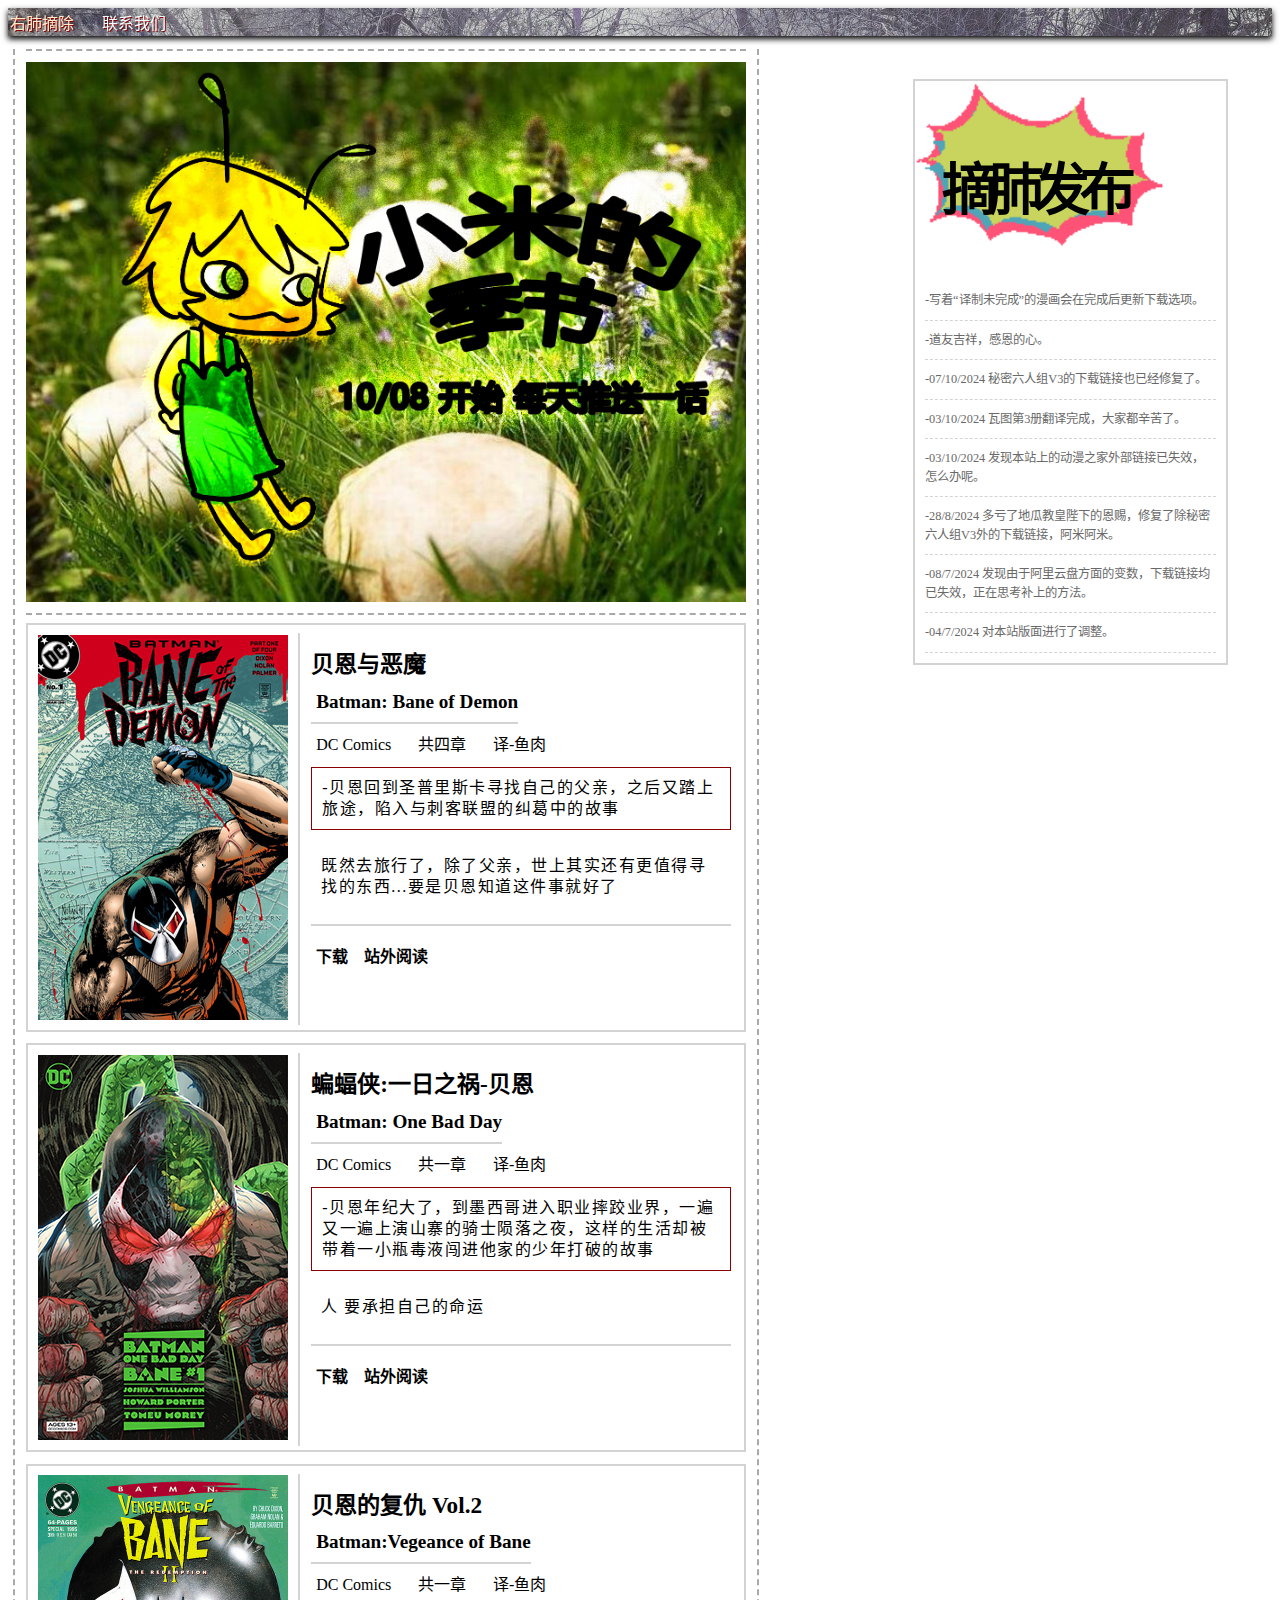
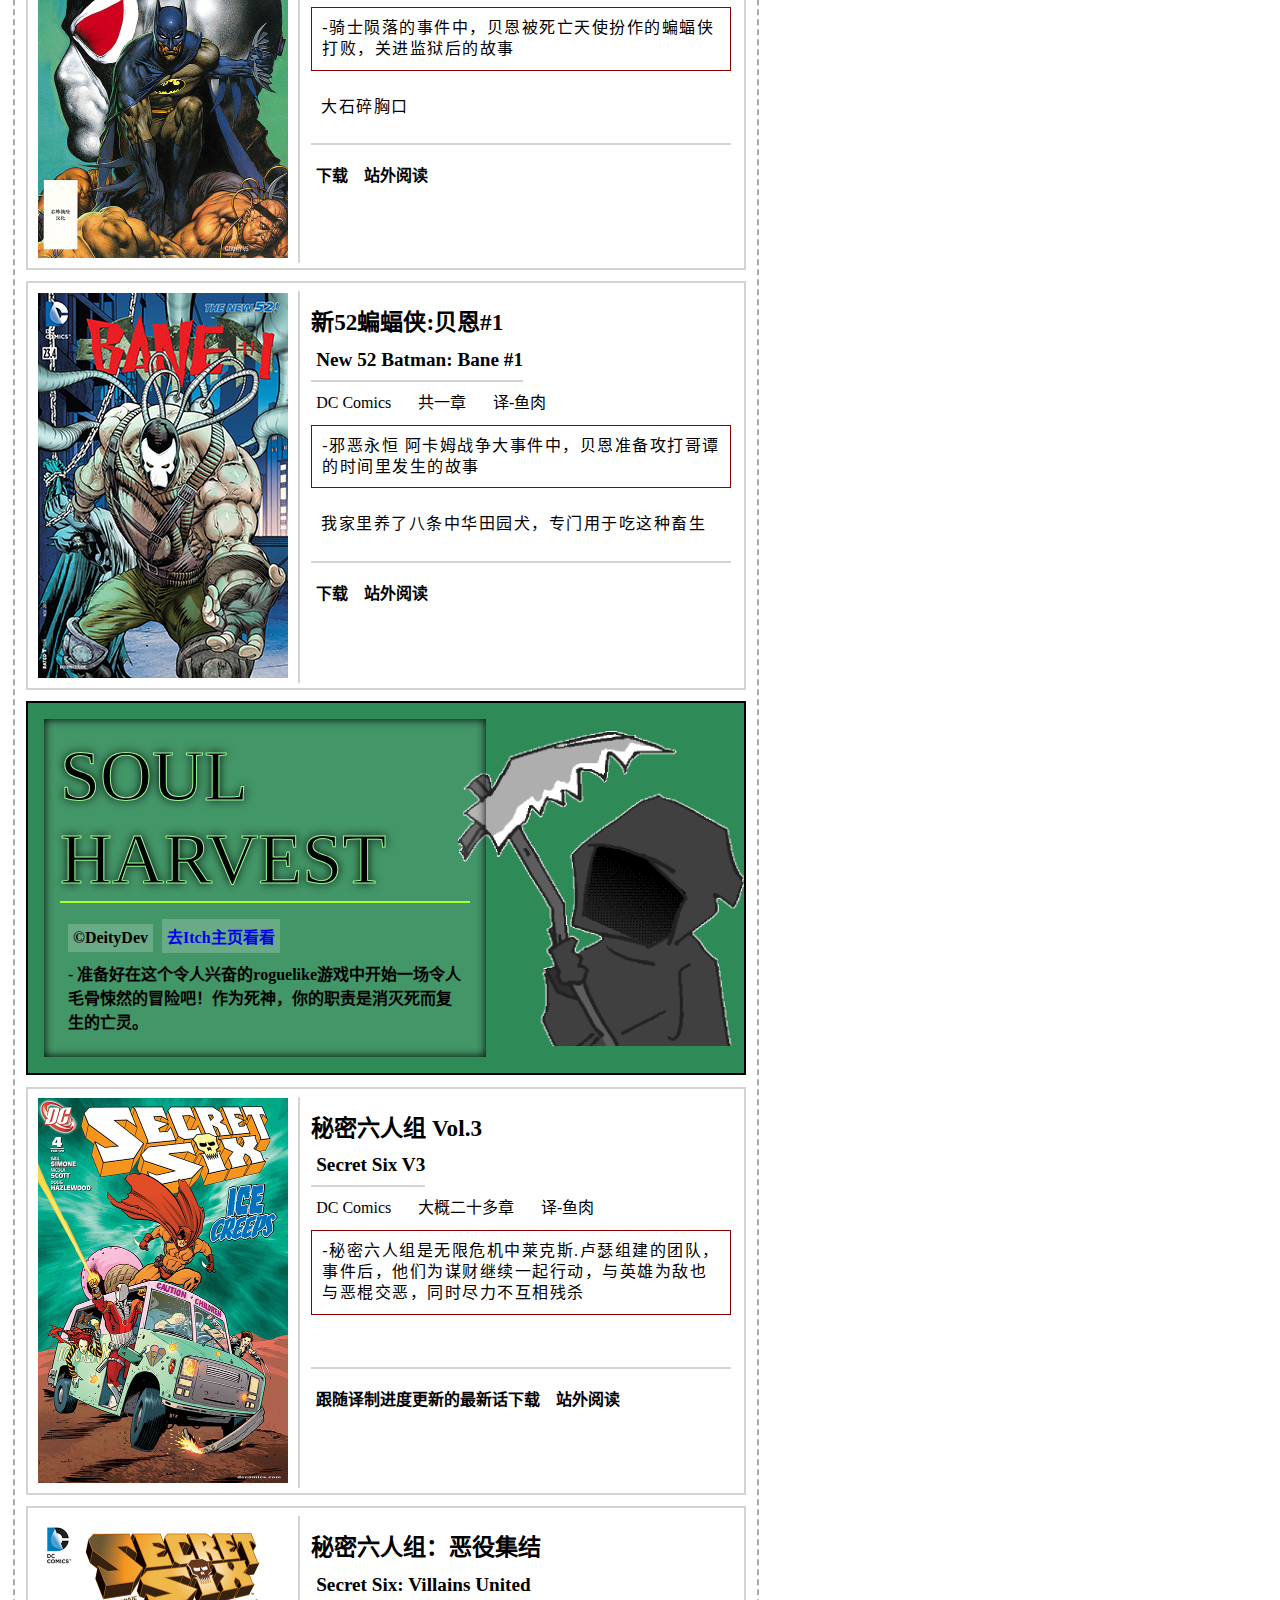
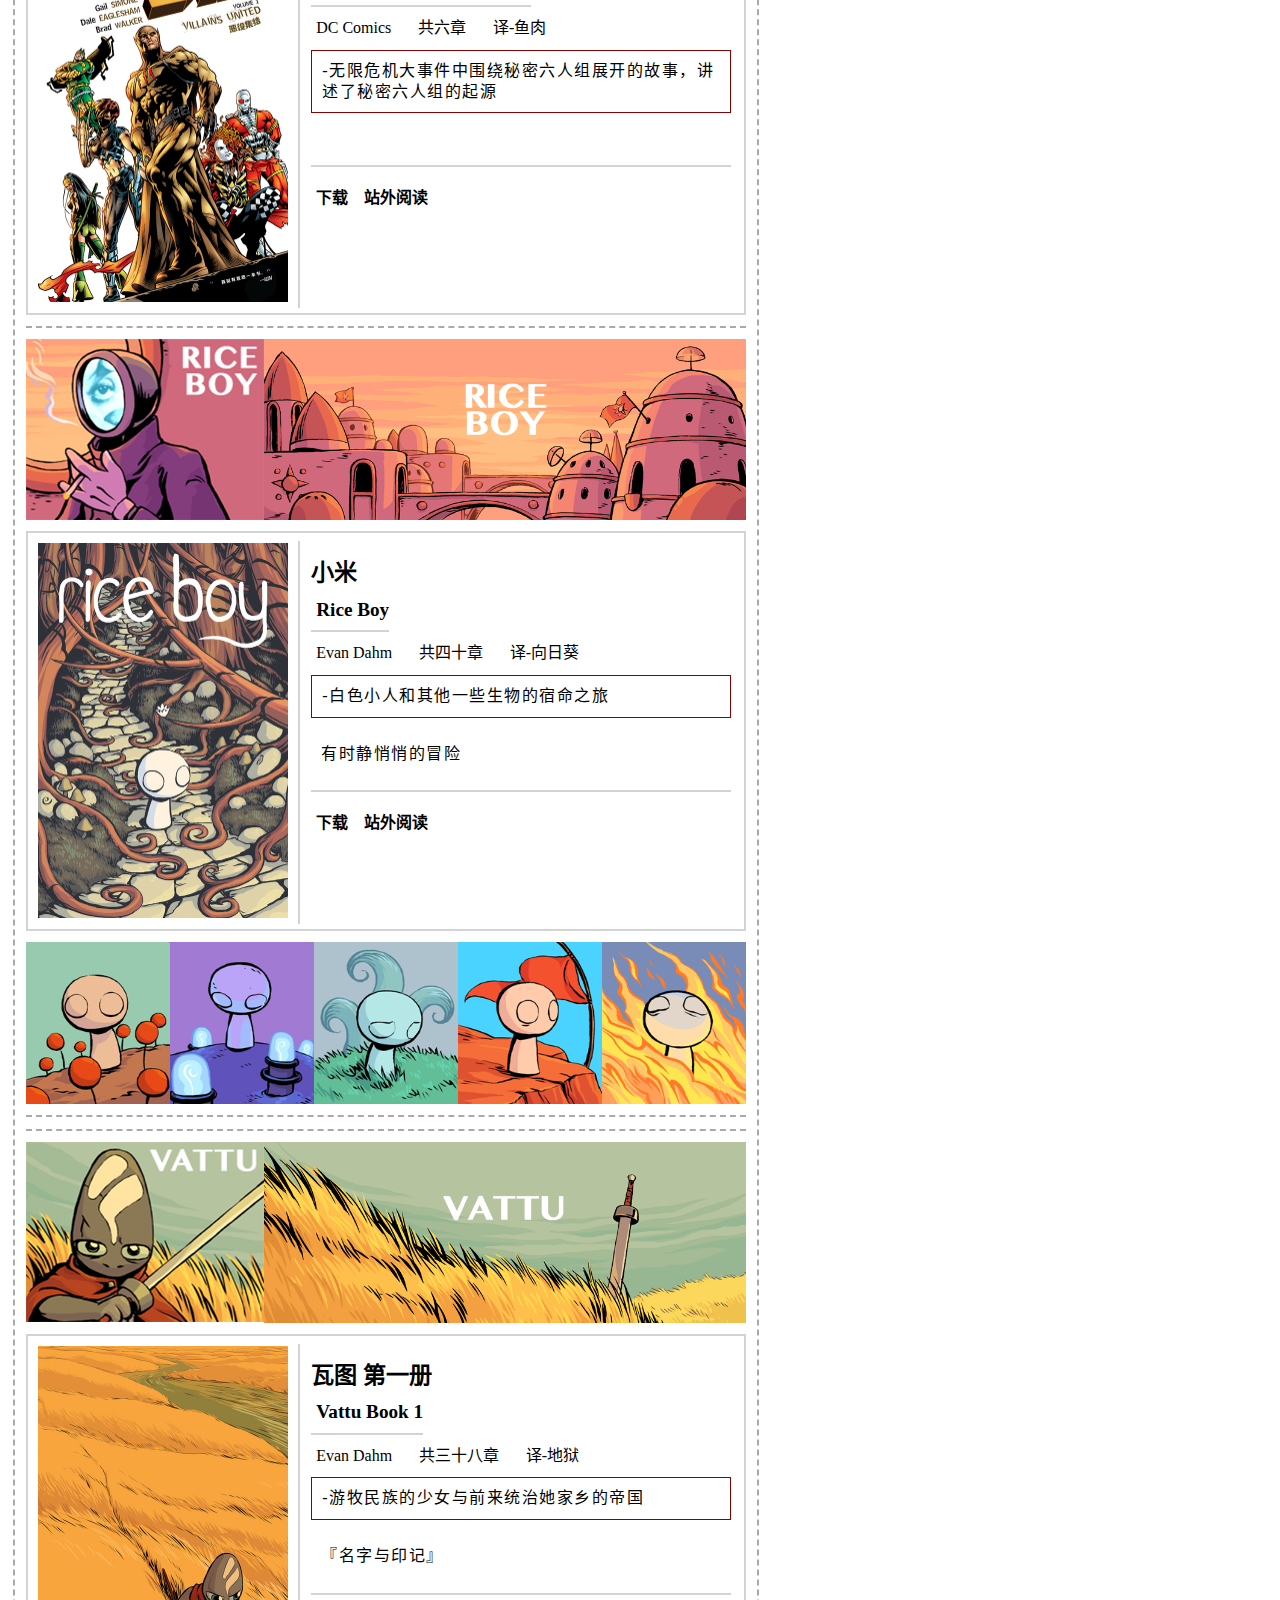
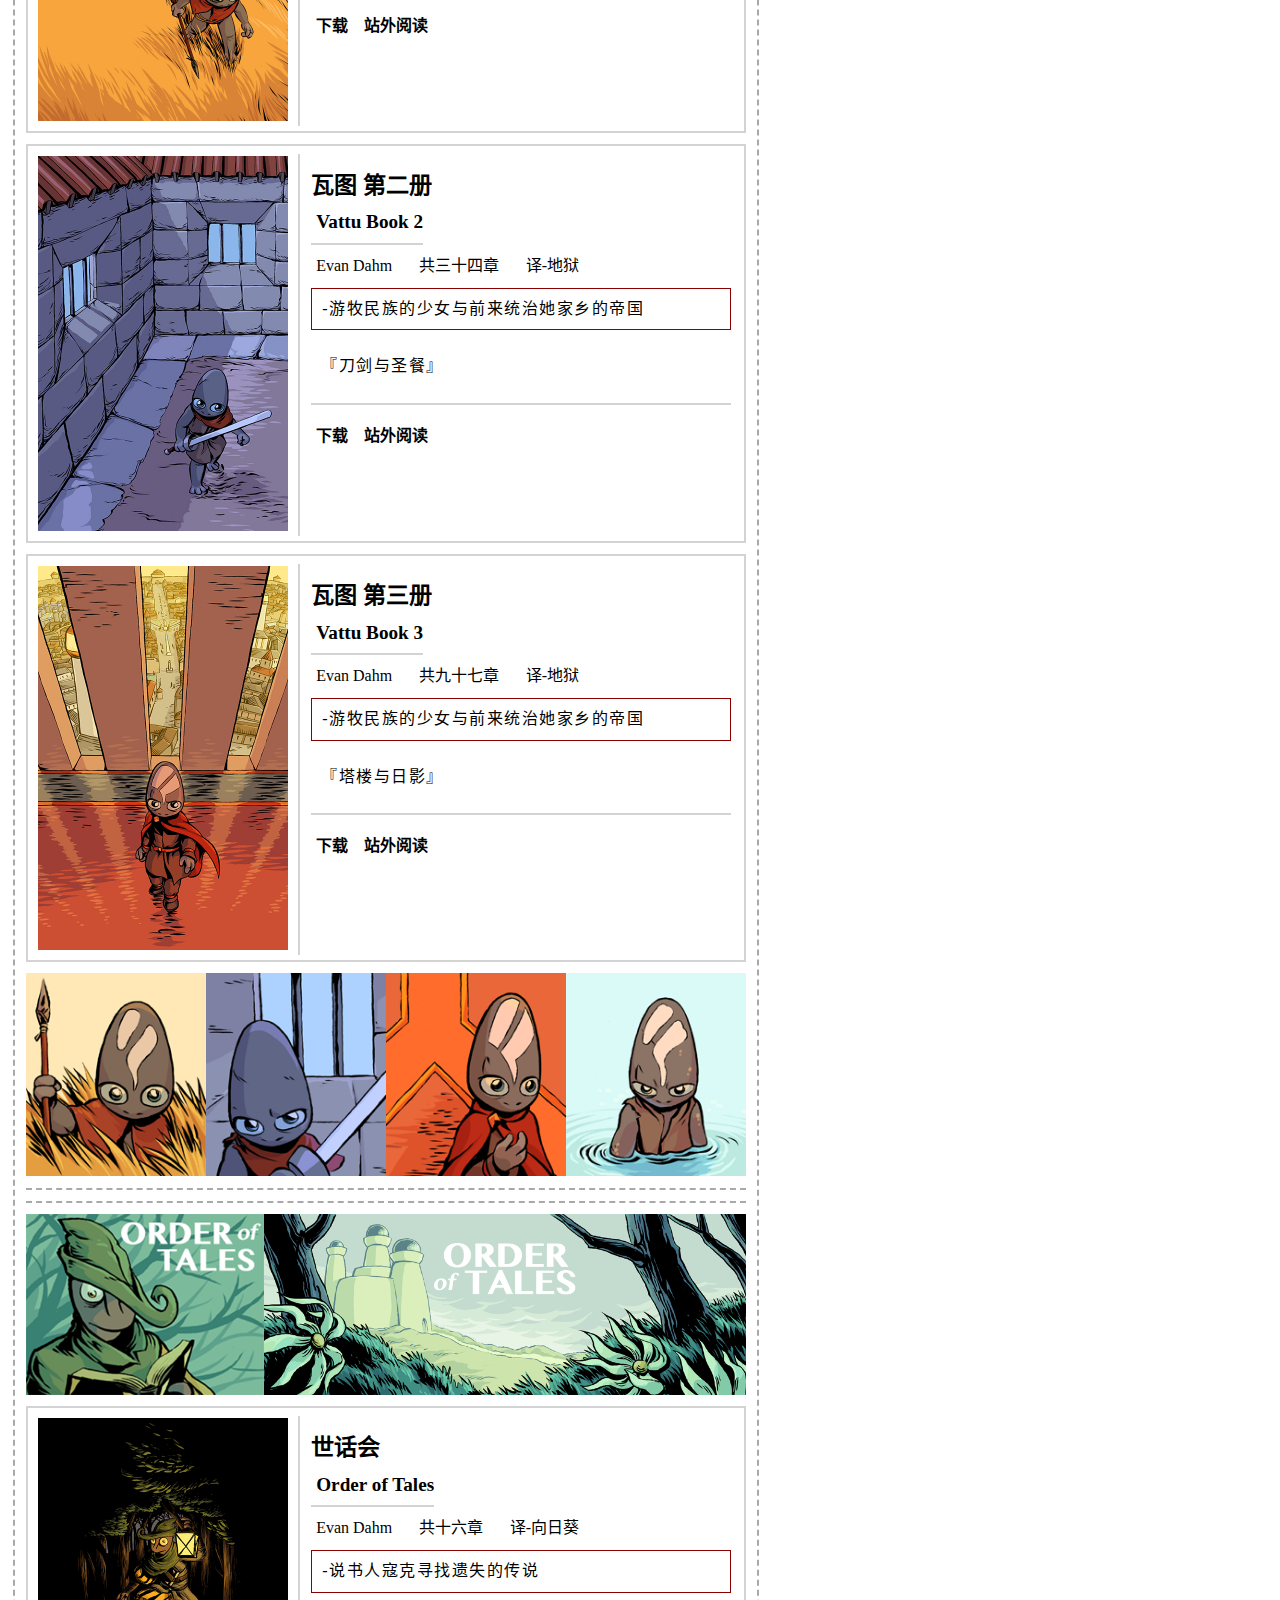
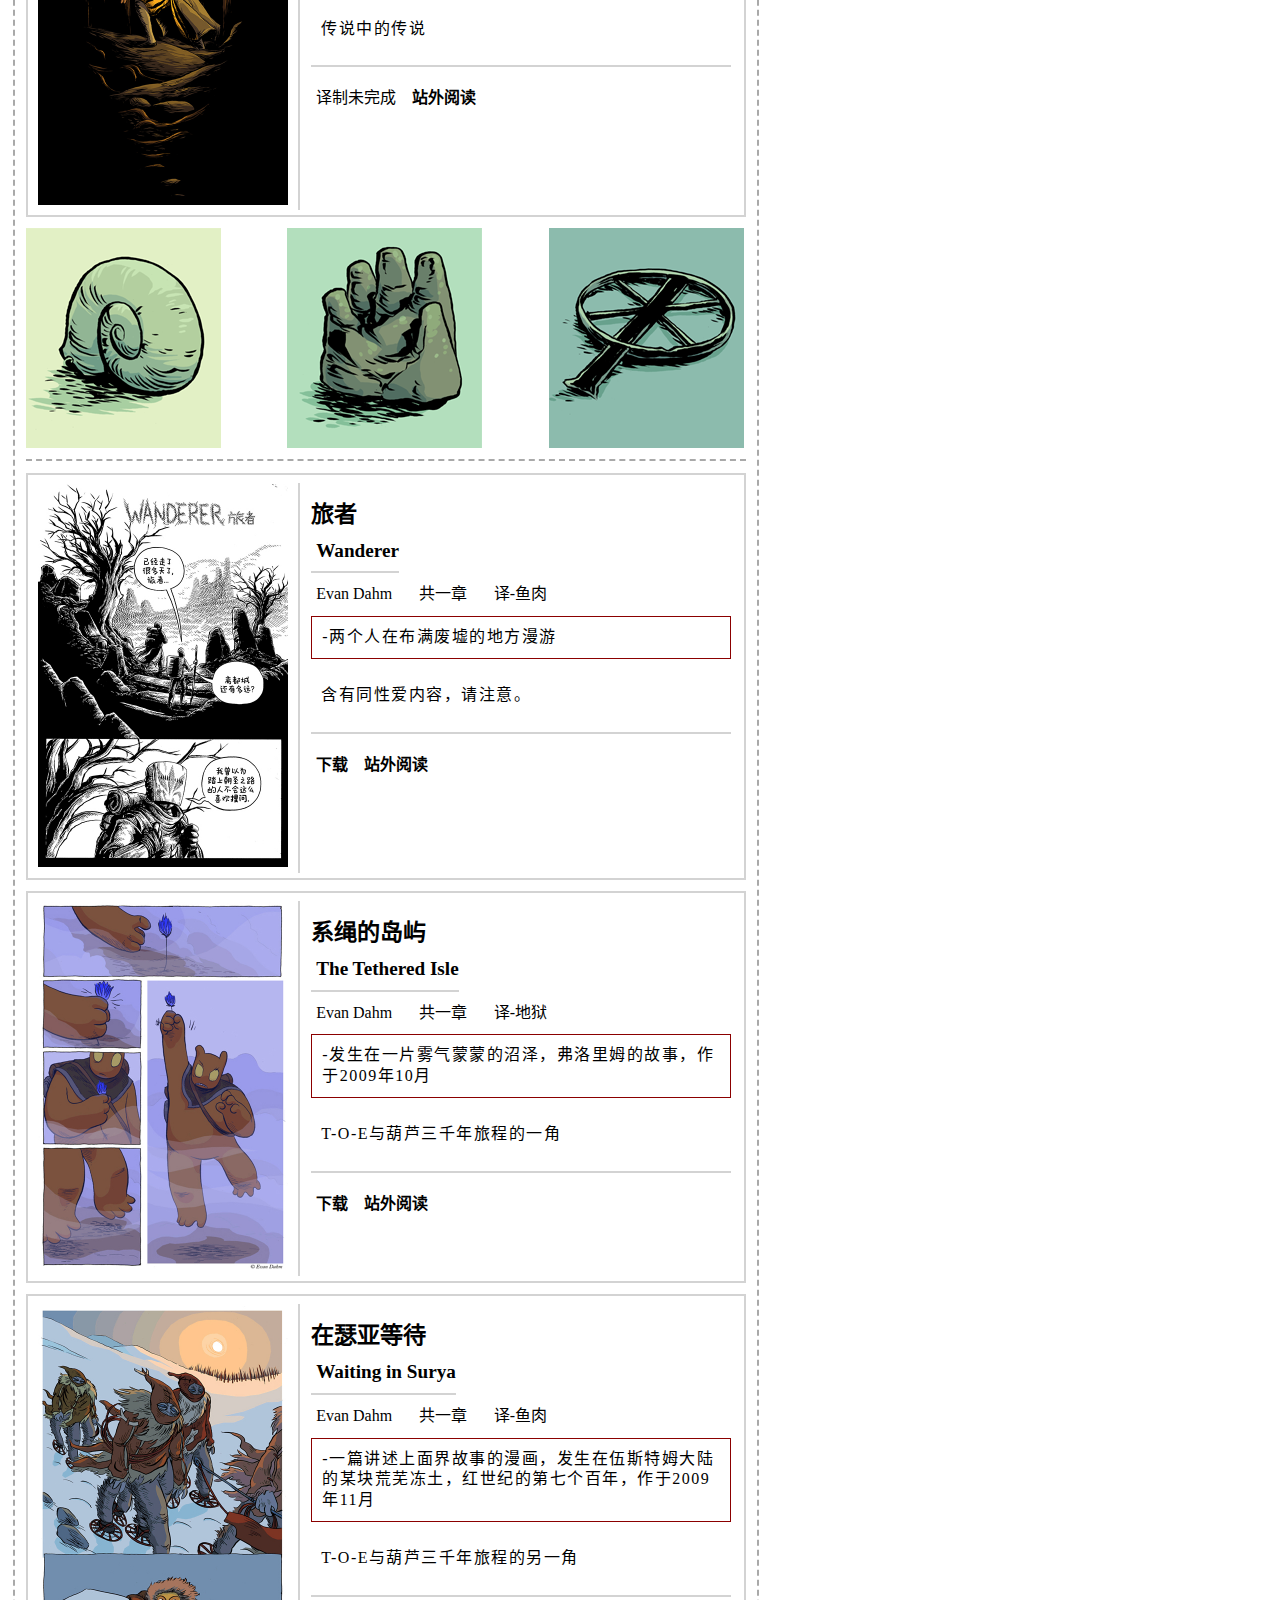
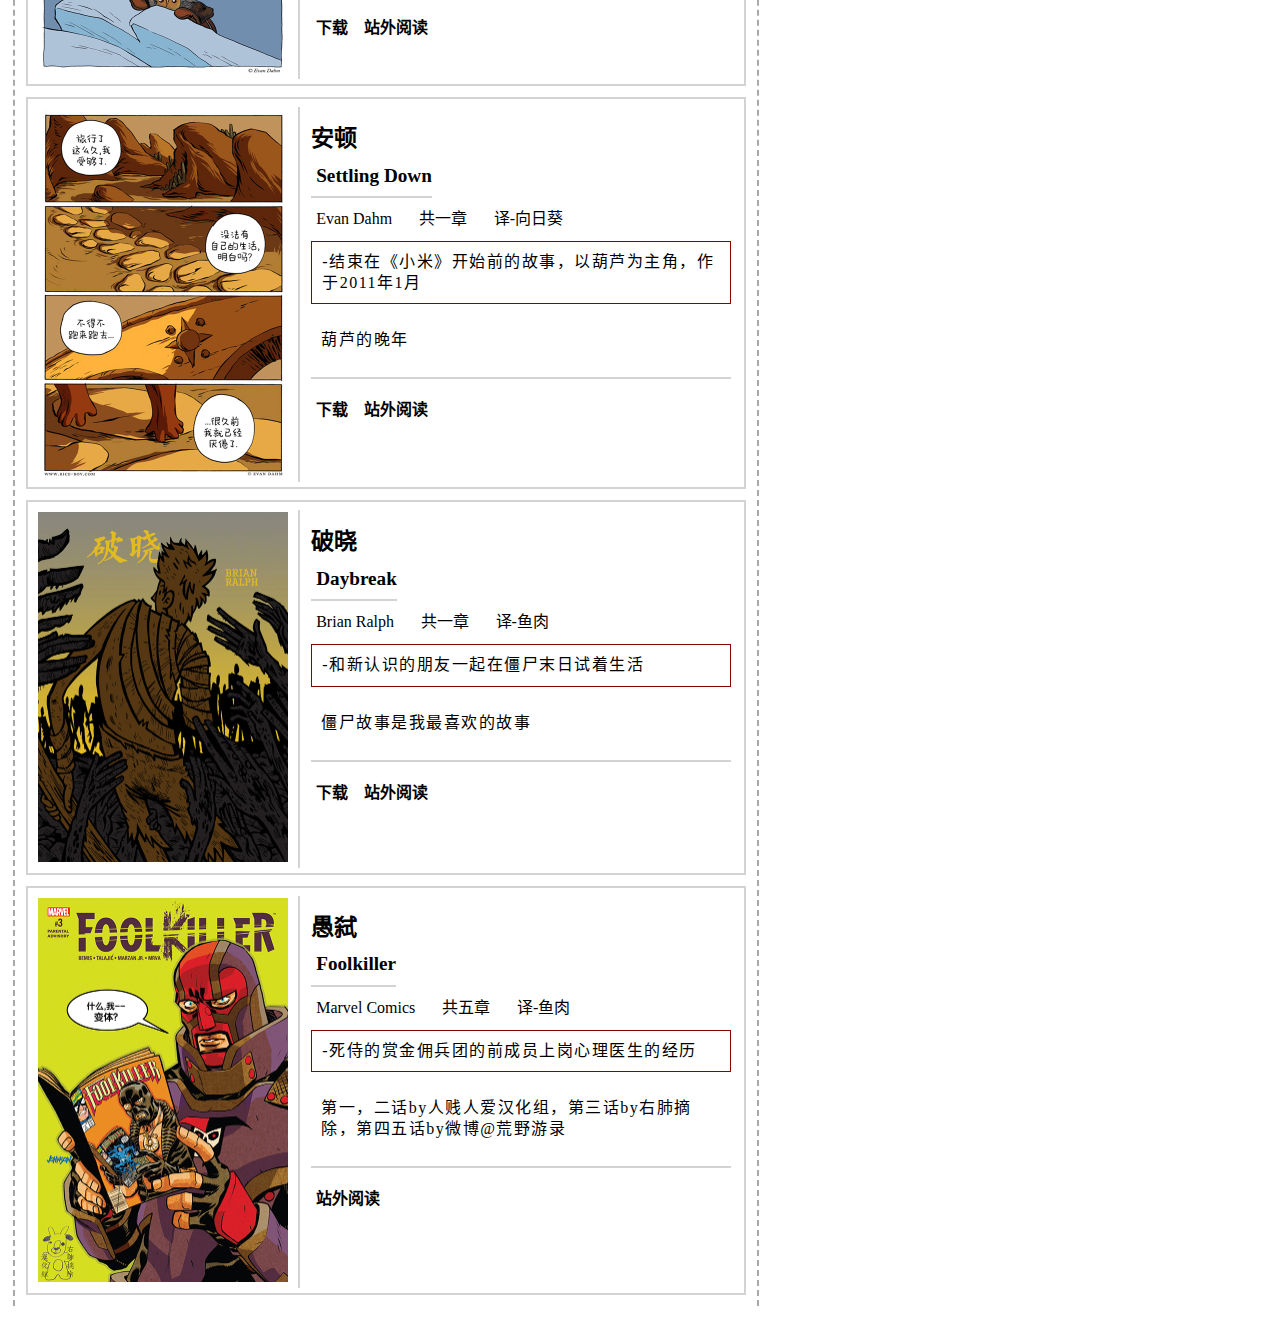
<file: index.html>
<!DOCTYPE html>
<html lang="zh-CN">
	<head>
		<meta charset="utf-8" />
		<meta name="viewport" content="width=device-width, initial-scale=1.0, maximum-scale=1.0, user-scalable=0">
		<meta name="author" content="鱼肉">
		<meta name="description" content="替人传达的，自己要传达的">
		<meta name="twitter:title" content="右肺摘除" >
		<meta name="keywords" content="汉化,右肺摘除">
		<link rel="shortcut icon" href="./media/img/RTTK web-icon.png" type="image/x-icon">
		<link rel="stylesheet" href="css/styles-2.css"/>
		<title>右肺摘除</title>
	</head>
	<body>
		<div class="page-wrapper">
			<div class="header-container">
				<header>
					<!-- 页首，下滑时固定在浏览器顶端 -->
					<span class="header-lungname">右肺摘除</span>
					<span class="header-nav">
						<ul>
							<li><a href="https://weibo.com/u/1763219305">联系我们</a></li>
						</ul>
					</span>
				</header>
			</div>
			<div class="maindocument-wrapper">
				<!-- 除页首外的页面内容包裹器 -->
				<div class="middle-container">
					<!-- 中间栏容器 -->
					<div class="topindex-container-event" >
						<div class="topindex-pic-event">
							<img src="media/img/Other/riceboy_event.jpg">
						</div>
					</div>
					<article class="comic-wrapper" id="BoD">
						<div class="comic-text-container">
							<div class="comic-info-container">
								<div class="comic-ch_title">贝恩与恶魔</div>
								<div class="comic-eng_title">Batman: Bane of Demon</div>
								<div class="comic-author">DC Comics</div>
								<div class="comic-chapters">共四章</div>
								<div class="comic-translator">译-鱼肉</div>
								<div class="comic-discription">-贝恩回到圣普里斯卡寻找自己的父亲，之后又踏上旅途，陷入与刺客联盟的纠葛中的故事</div>
								<div class="comic-saying">既然去旅行了，除了父亲，世上其实还有更值得寻找的东西...要是贝恩知道这件事就好了</div>
							</div>
							<div class="comic-operator-container">
								<a href="https://pan.quark.cn/s/828271f4bb9e">
									<div class="comic-download">下载</div>
								</a>
								<a href="https://manhua.dmzj.com/bianfuxiabeienyuemo">
									<div class="comic-read">站外阅读</div>
								</a>
							</div>
						</div>
						<div class="comic-picture-container">
							<div class="comic-cover">
								<img src="media/img/Covers/BoD-cover.jpg">
							</div>
						</div>
					</article>
					
					<article class="comic-wrapper" id="obd">
						<div class="comic-text-container">
							<div class="comic-info-container">
								<div class="comic-ch_title">蝙蝠侠:一日之祸-贝恩</div>
								<div class="comic-eng_title">Batman: One Bad Day</div>
								<div class="comic-author">DC Comics</div>
								<div class="comic-chapters">共一章</div>
								<div class="comic-translator">译-鱼肉</div>
								<div class="comic-discription">-贝恩年纪大了，到墨西哥进入职业摔跤业界，一遍又一遍上演山寨的骑士陨落之夜，这样的生活却被带着一小瓶毒液闯进他家的少年打破的故事</div>
								<div class="comic-saying">人 要承担自己的命运</div>
							</div>
							<div class="comic-operator-container">
								<a href="https://pan.quark.cn/s/7fd02a5a7d04">
									<div class="comic-download">下载</div>
								</a>
								<a href="https://manhua.dmzj.com/bianfuxiabeienyuemo">
									<div class="comic-read">站外阅读</div>
								</a>
							</div>
						</div>
						<div class="comic-picture-container">
							<div class="comic-cover">
								<img src="media/img/Covers/obd-cover.jpg">
							</div>
						</div>
					</article>
					
					<article class="comic-wrapper" id="VoB">
						<div class="comic-text-container">
							<div class="comic-info-container">
								<div class="comic-ch_title">贝恩的复仇 Vol.2</div>
								<div class="comic-eng_title">Batman:Vegeance of Bane</div>
								<div class="comic-author">DC Comics</div>
								<div class="comic-chapters">共一章</div>
								<div class="comic-translator">译-鱼肉</div>
								<div class="comic-discription">-骑士陨落的事件中，贝恩被死亡天使扮作的蝙蝠侠打败，关进监狱后的故事</div>
								<div class="comic-saying">大石碎胸口</div>
							</div>
							<div class="comic-operator-container">
								<a href="https://pan.quark.cn/s/56dc8672d703">
									<div class="comic-download">下载</div>
								</a>
								<a href="https://manhua.dmzj.com/bianfuxiaqishiyunluo">
									<div class="comic-read">站外阅读</div>
								</a>
							</div>
						</div>
						<div class="comic-picture-container">
							<div class="comic-cover">
								<img src="media/img/Covers/VoB-cover.jpg">
							</div>
						</div>
					</article>
					
					<article class="comic-wrapper" id="bane_1">
						<div class="comic-text-container">
							<div class="comic-info-container">
								<div class="comic-ch_title">新52蝙蝠侠:贝恩#1</div>
								<div class="comic-eng_title">New 52 Batman: Bane #1</div>
								<div class="comic-author">DC Comics</div>
								<div class="comic-chapters">共一章</div>
								<div class="comic-translator">译-鱼肉</div>
								<div class="comic-discription">-邪恶永恒 阿卡姆战争大事件中，贝恩准备攻打哥谭的时间里发生的故事</div>
								<div class="comic-saying">我家里养了八条中华田园犬，专门用于吃这种畜生</div>
							</div>
							<div class="comic-operator-container">
								<a href="https://pan.quark.cn/s/3dd5c3e62d48">
									<div class="comic-download">下载</div>
								</a>
								<a href="https://manhua.dmzj.com/bianfuxianew52">
									<div class="comic-read">站外阅读</div>
								</a>
							</div>
						</div>
						<div class="comic-picture-container">
							<div class="comic-cover">
								<img src="media/img/Covers/bane1-cover.jpg"
									 alt="这张封面不知为何加载不出">
							</div>
						</div>
					</article>
					
					<article class="game-wrapper">
						<div class="game-text-container">
							<div class="game-title">
								Soul Harvest
							</div>
							<div class="game-info-container">
								<div class="game-author-container">
									<div class="game-author">
										©DeityDev
									</div>
									<div class="game-author">
										<a href="https://deitydev.itch.io/soul-harvest">去Itch主页看看</a>
									</div>
								</div>
								<div class="game-info-story">
									- 准备好在这个令人兴奋的roguelike游戏中开始一场令人毛骨悚然的冒险吧！作为死神，你的职责是消灭死而复生的亡灵。
								</div>
							</div>
						</div>
						<!-- <div class="game-image-container">
							<img src="media/img/Other/harvest.png" alt="reaperPortrait">
						</div> -->
					</article>
					
					<article class="comic-wrapper" id="secretsix">
						<div class="comic-text-container">
							<div class="comic-info-container">
								<div class="comic-ch_title">秘密六人组 Vol.3</div>
								<div class="comic-eng_title">Secret Six V3</div>
								<div class="comic-author">DC Comics</div>
								<div class="comic-chapters">大概二十多章</div>
								<div class="comic-translator">译-鱼肉</div>
								<div class="comic-discription">-秘密六人组是无限危机中莱克斯.卢瑟组建的团队，事件后，他们为谋财继续一起行动，与英雄为敌也与恶棍交恶，同时尽力不互相残杀</div>
								<div class="comic-saying"></div>
							</div>
							<div class="comic-operator-container">
								<a href="https://pan.quark.cn/s/5f136bdfde76">
									<div class="comic-download">跟随译制进度更新的最新话下载</div>
								</a>
								<a href="https://manhua.dmzj.com/mmlrz">
									<div class="comic-read">站外阅读</div>
								</a>
							</div>
						</div>
						<div class="comic-picture-container">
							<div class="comic-cover">
								<img src="media/img/Covers/secretsix-cover.jpg">
							</div>
						</div>
					</article>
					
					<article class="comic-wrapper" id="VU">
						<div class="comic-text-container">
							<div class="comic-info-container">
								<div class="comic-ch_title">秘密六人组：恶役集结</div>
								<div class="comic-eng_title">Secret Six: Villains United</div>
								<div class="comic-author">DC Comics</div>
								<div class="comic-chapters">共六章</div>
								<div class="comic-translator">译-鱼肉</div>
								<div class="comic-discription">-无限危机大事件中围绕秘密六人组展开的故事，讲述了秘密六人组的起源</div>
								<div class="comic-saying"></div>
							</div>
							<div class="comic-operator-container">
								<a href="https://pan.quark.cn/s/864bf4e3ec96"> 
									<div class="comic-download">下载</div>
								</a> 
								<a href="https://manhua.dmzj.com/mimiliurenzueyijijie">
									<div class="comic-read">站外阅读</div>
								</a>
							</div>
						</div>
						<div class="comic-picture-container">
							<div class="comic-cover">
								<img src="media/img/Covers/villainsunited-cover.jpg">
							</div>
						</div>
					</article>
					
					<div class="topindex-container">
						<div class="topindex-pic">
							<img src="media/img/Other/home.rb.png">
							<img src="media/img/Other/index.title-rb.png">
						</div>
					</div>
					<article class="comic-wrapper" id="RB">
						<div class="comic-text-container">
							<div class="comic-info-container">
								<div class="comic-ch_title">小米</div>
								<div class="comic-eng_title">Rice Boy</div>
								<div class="comic-author">Evan Dahm</div>
								<div class="comic-chapters">共四十章</div>
								<div class="comic-translator">译-向日葵</div>
								<div class="comic-discription">-白色小人和其他一些生物的宿命之旅</div>
								<div class="comic-saying">有时静悄悄的冒险</div>
							</div>
							<div class="comic-operator-container">
								<a href="https://pan.quark.cn/s/a484bdf6fd5c">
									<div class="comic-download">下载</div>
								</a>
								<a href="https://manhua.dmzj.com/xiaomi">
									<div class="comic-read">站外阅读</div>
								</a>
							</div>
						</div>
						<div class="comic-picture-container">
							<div class="comic-cover">
								<img src="media/img/Covers/RB-cover.jpg">
							</div>
						</div>
					</article>
					<div class="bottomindex-container" id="RB-bottomindex-container">
							<div class="bottomindex-pic" id="RB-bottomindex-1">
								<img src="media/img/Other/index.rb1.png">
							</div>
							<div class="bottomindex-pic" id="RB-bottomindex-2">
								<img src="media/img/Other/index.rb2.png">
							</div>
							<div class="bottomindex-pic" id="RB-bottomindex-3">
								<img src="media/img/Other/index.rb3.png">
							</div>
							<div class="bottomindex-pic" id="RB-bottomindex-4">
								<img src="media/img/Other/index.rb4.png">
							</div>
							<div class="bottomindex-pic" id="RB-bottomindex-5">
								<img src="media/img/Other/index.rb5.png">
							</div>
					</div>

					<div class="topindex-container" >
						<div class="topindex-pic">
							<img src="media/img/Other/home.v.png">
							<img src="media/img/Other/index.title.png">
						</div>
					</div>
					<article class="comic-wrapper" id="vattu1">
						<div class="comic-text-container">
							<div class="comic-info-container">
								<div class="comic-ch_title">瓦图 第一册</div>
								<div class="comic-eng_title">Vattu Book 1</div>
								<div class="comic-author">Evan Dahm</div>
								<div class="comic-chapters">共三十八章</div>
								<div class="comic-translator">译-地狱</div>
								<div class="comic-discription">-游牧民族的少女与前来统治她家乡的帝国</div>
								<div class="comic-saying">『名字与印记』</div>
							</div>
							<div class="comic-operator-container">
								<a href="https://pan.quark.cn/s/a6c296fff7c5">
									<div class="comic-download">下载</div>
								</a>
								<a href="https://manhua.dmzj.com/watu">
									<div class="comic-read">站外阅读</div>
								</a>
							</div>
						</div>
						<div class="comic-picture-container">
							<div class="comic-cover">
								<img src="media/img/Covers/vattu1-cover.jpg">
							</div>
						</div>
					</article>
					
					<article class="comic-wrapper" id="vattu2">
						<div class="comic-text-container">
							<div class="comic-info-container">
								<div class="comic-ch_title">瓦图 第二册</div>
								<div class="comic-eng_title">Vattu Book 2</div>
								<div class="comic-author">Evan Dahm</div>
								<div class="comic-chapters">共三十四章</div>
								<div class="comic-translator">译-地狱</div>
								<div class="comic-discription">-游牧民族的少女与前来统治她家乡的帝国</div>
								<div class="comic-saying">『刀剑与圣餐』</div>
							</div>
							<div class="comic-operator-container">
								<a href="https://pan.quark.cn/s/384cb6225e91">
									<div class="comic-download">下载</div>
								</a>
								<a href="https://manhua.dmzj.com/watu">
									<div class="comic-read">站外阅读</div>
								</a>
							</div>
						</div>
						<div class="comic-picture-container">
							<div class="comic-cover">
								<img src="media/img/Covers/vattucover2.jpg">
							</div>
						</div>
					</article>
					
					<article class="comic-wrapper" id="vattu3">
						<div class="comic-text-container">
							<div class="comic-info-container">
								<div class="comic-ch_title">瓦图 第三册</div>
								<div class="comic-eng_title">Vattu Book 3</div>
								<div class="comic-author">Evan Dahm</div>
								<div class="comic-chapters">共九十七章</div>
								<div class="comic-translator">译-地狱</div>
								<div class="comic-discription">-游牧民族的少女与前来统治她家乡的帝国</div>
								<div class="comic-saying">『塔楼与日影』</div>
							</div>
							<div class="comic-operator-container">
								<a href="https://pan.quark.cn/s/8eae48a1ee6a">
									<div class="comic-download">下载</div>
								<!-- </a> -->
								<a href="https://manhua.dmzj.com/watu">
									<div class="comic-read">站外阅读</div>
								</a>
							</div>
						</div>
						<div class="comic-picture-container">
							<div class="comic-cover">
								<img src="media/img/Covers/vattu3-cover.jpg">
							</div>
						</div>
					</article>
					
					<div class="bottomindex-container" id="vattu-bottomindex-container">
							<div class="bottomindex-pic">
								<img src="media/img/Other/index.v1.png">
							</div>
							<div class="bottomindex-pic">
								<img src="media/img/Other/index.v2.png">
							</div>
							<div class="bottomindex-pic">
								<img src="media/img/Other/index.v3.png">
							</div>
							<div class="bottomindex-pic">
								<img src="media/img/Other/index.v4.png">
							</div>
					</div>
					
					<div class="topindex-container">
						<div class="topindex-pic">
							<img src="media/img/Other/home.oot.png">
							<img src="media/img/Other/index.title-oot.png">
						</div>
					</div>
					<article class="comic-wrapper" id="OoT">
						<div class="comic-text-container">
							<div class="comic-info-container">
								<div class="comic-ch_title">世话会</div>
								<div class="comic-eng_title">Order of Tales</div>
								<div class="comic-author">Evan Dahm</div>
								<div class="comic-chapters">共十六章</div>
								<div class="comic-translator">译-向日葵</div>
								<div class="comic-discription">-说书人寇克寻找遗失的传说</div>
								<div class="comic-saying">传说中的传说</div>
							</div>
							<div class="comic-operator-container">
								<!-- <a href="https://www.aliyundrive.com/s/qc3pVP1EFpa"> -->
									<div class="comic-download">译制未完成</div>
								<!-- </a> -->
								<a href="https://manhua.dmzj.com/shihuahui">
									<div class="comic-read">站外阅读</div>
								</a>
							</div>
						</div>
						<div class="comic-picture-container">
							<div class="comic-cover">
								<img src="media/img/Covers/orderoftales-cover.jpg">
							</div>
						</div>
					</article>
					
					<div class="bottomindex-container" id="OoT-bottomindex-container">
							<div class="bottomindex-pic">
								<img src="media/img/Other/index.oot1.png">
							</div>
							<div class="bottomindex-pic">
								<img src="media/img/Other/index.oot2.png">
							</div>
							<div class="bottomindex-pic">
								<img src="media/img/Other/index.oot3.png">
							</div>
					</div>
					
					<article class="comic-wrapper" id="WDR">
						<div class="comic-text-container">
							<div class="comic-info-container">
								<div class="comic-ch_title">旅者</div>
								<div class="comic-eng_title">Wanderer</div>
								<div class="comic-author">Evan Dahm</div>
								<div class="comic-chapters">共一章</div>
								<div class="comic-translator">译-鱼肉</div>
								<div class="comic-discription">-两个人在布满废墟的地方漫游</div>
								<div class="comic-saying">含有同性爱内容，请注意。</div>
							</div>
							<div class="comic-operator-container">
								<a href="https://pan.quark.cn/s/cdd0ea0e728d">
									<div class="comic-download">下载</div>
								</a>
								<a href="https://manhua.dmzj.com/lvzhe/">
									<div class="comic-read">站外阅读</div>
								</a>
							</div>
						</div>
						<div class="comic-picture-container">
							<div class="comic-cover">
								<img src="media/img/Covers/WDR-cover.jpg">
							</div>
						</div>
					</article>
					
					<article class="comic-wrapper" id="TTI">
						<div class="comic-text-container">
							<div class="comic-info-container">
								<div class="comic-ch_title">系绳的岛屿</div>
								<div class="comic-eng_title">The Tethered Isle</div>
								<div class="comic-author">Evan Dahm</div>
								<div class="comic-chapters">共一章</div>
								<div class="comic-translator">译-地狱</div>
								<div class="comic-discription">-发生在一片雾气蒙蒙的沼泽，弗洛里姆的故事，作于2009年10月</div>
								<div class="comic-saying">T-O-E与葫芦三千年旅程的一角</div>
							</div>
							<div class="comic-operator-container">
								<a href="https://pan.quark.cn/s/15f5b444c836">
									<div class="comic-download">下载</div>
								</a>
								<a href="https://manhua.dmzj.com/jishengdedaoyu/">
									<div class="comic-read">站外阅读</div>
								</a>
							</div>
						</div>
						<div class="comic-picture-container">
							<div class="comic-cover">
								<img src="media/img/Covers/TTI-cover.jpg">
							</div>
						</div>
					</article>
					
					<article class="comic-wrapper" id="WiS">
						<div class="comic-text-container">
							<div class="comic-info-container">
								<div class="comic-ch_title">在瑟亚等待</div>
								<div class="comic-eng_title">Waiting in Surya</div>
								<div class="comic-author">Evan Dahm</div>
								<div class="comic-chapters">共一章</div>
								<div class="comic-translator">译-鱼肉</div>
								<div class="comic-discription">-一篇讲述上面界故事的漫画，发生在伍斯特姆大陆的某块荒芜冻土，红世纪的第七个百年，作于2009年11月</div>
								<div class="comic-saying">T-O-E与葫芦三千年旅程的另一角</div>
							</div>
							<div class="comic-operator-container">
								<a href="https://pan.quark.cn/s/caff01409c92">
									<div class="comic-download">下载</div>
								</a>
								<a href="https://manhua.dmzj.com/zaiyasedengdai/">
									<div class="comic-read">站外阅读</div>
								</a>
							</div>
						</div>
						<div class="comic-picture-container">
							<div class="comic-cover">
								<img src="media/img/Covers/WiS-cover.jpg">
							</div>
						</div>
					</article>
					
					<article class="comic-wrapper" id="SD">
						<div class="comic-text-container">
							<div class="comic-info-container">
								<div class="comic-ch_title">安顿</div>
								<div class="comic-eng_title">Settling Down</div>
								<div class="comic-author">Evan Dahm</div>
								<div class="comic-chapters">共一章</div>
								<div class="comic-translator">译-向日葵</div>
								<div class="comic-discription">-结束在《小米》开始前的故事，以葫芦为主角，作于2011年1月</div>
								<div class="comic-saying">葫芦的晚年</div>
							</div>
							<div class="comic-operator-container">
								<a href="https://pan.quark.cn/s/e8fc4a2e140b">
									<div class="comic-download">下载</div>
								</a>
								<a href="https://manhua.dmzj.com/andun/">
									<div class="comic-read">站外阅读</div>
								</a>
							</div>
						</div>
						<div class="comic-picture-container">
							<div class="comic-cover">
								<img src="media/img/Covers/SD-cover.jpg">
							</div>
						</div>
					</article>

					<article class="comic-wrapper" id="DB">
						<div class="comic-text-container">
							<div class="comic-info-container">
								<div class="comic-ch_title">破晓</div>
								<div class="comic-eng_title">Daybreak</div>
								<div class="comic-author">Brian Ralph</div>
								<div class="comic-chapters">共一章</div>
								<div class="comic-translator">译-鱼肉</div>
								<div class="comic-discription">-和新认识的朋友一起在僵尸末日试着生活</div>
								<div class="comic-saying">僵尸故事是我最喜欢的故事</div>
							</div>
							<div class="comic-operator-container">
								<a href="https://pan.quark.cn/s/1fbbe3f3af72">
									<div class="comic-download">下载</div>
								</a>
								<a href="https://manhua.dmzj.com/poxiaodaybreak">
									<div class="comic-read">站外阅读</div>
								</a>
							</div>
						</div>
						<div class="comic-picture-container">
							<div class="comic-cover">
								<img src="media/img/Covers/DB-cover.jpg">
							</div>
						</div>
					</article>
					
					<article class="comic-wrapper" id="foolkiller">
						<div class="comic-text-container">
							<div class="comic-info-container">
								<div class="comic-ch_title">愚弑</div>
								<div class="comic-eng_title">Foolkiller</div>
								<div class="comic-author">Marvel Comics</div>
								<div class="comic-chapters">共五章</div>
								<div class="comic-translator">译-鱼肉</div>
								<div class="comic-discription">-死侍的赏金佣兵团的前成员上岗心理医生的经历</div>
								<div class="comic-saying">第一，二话by人贱人爱汉化组，第三话by右肺摘除，第四五话by微博@荒野游录</div>
							</div>
							<div class="comic-operator-container">
								<!-- <a href="https://www.aliyundrive.com/s/CNeS2yPJa6q">
									<div class="comic-download">译制未完成</div>
								</a> -->
								<a href="https://manhua.dmzj.com/yushi">
									<div class="comic-read">站外阅读</div>
								</a>
							</div>
						</div>
						<div class="comic-picture-container">
							<div class="comic-cover">
								<img src="media/img/Covers/foolkiller-cover.jpg">
							</div>
						</div>
					</article>
					
					
					<!-- <p class="name">测试按钮（请一定不要点）</p> -->
								
					
				</div>
				<div class="left-container">
					<!-- 左侧边栏容器 -->
					
					<article class="left-poster-container">
						<a href="#">
							<img src="media/img/poster/tripposter.gif"
								 alt="红色小蚂蚁站在沙滩上，旁边有海和树叶"
								 title="蚂蚁旅游社椿碗团">
						</a>
					</article>
					<article class="left-poster-container">
						<!-- 左侧海报块容器 -->
						<a href="#">
							<img src="media/img/poster/qrcode.png"
								 alt="摘肺公众号的二维码,扫描即可关注"
								 title="摘肺公众号">
						</a>
					</article>
					<!-- <article class="left-poster-container">
						<a href="#">
							<img src="media/img/poster/kannadukiposter.jpg"
								 alt="神无月"
								 title="愚人船1998">
						</a>
					</article>
					<article class="left-poster-container">
						<a href="#">
							<img src="media/img/poster/kyouedaposter.jpg"
								 alt="羌枝"
								 title="愚人船1998">
						</a>
					</article>
					<article class="left-poster-container">
						<a href="#">
							<img src="media/img/poster/ashyanposter.jpg"
								 alt="王"
								 title="愚人船1998">
						</a>
					</article>
					<article class="left-poster-container">
						<a href="#">
							<img src="media/img/poster/catsposter.jpeg" 
								 alt="栾桂超猫"
								 title="猫">
						</a>
					</article> -->
				</div>
				
				<div class="right-container">
					<!-- 右侧边栏容器 -->
					<div class="news-container">
						<div class="news-title">
							摘肺发布
						</div>
						<div class="news-info">
							<div>-写着“译制未完成”的漫画会在完成后更新下载选项。</div>
							<div>-道友吉祥，感恩的心。</div>
							<div>-07/10/2024 秘密六人组V3的下载链接也已经修复了。</div>
							<div>-03/10/2024 瓦图第3册翻译完成，大家都辛苦了。</div>
							<div>-03/10/2024 发现本站上的动漫之家外部链接已失效，怎么办呢。</div>
							<div>-28/8/2024 多亏了地瓜教皇陛下的恩赐，修复了除秘密六人组V3外的下载链接，阿米阿米。</div>
							<div>-08/7/2024 发现由于阿里云盘方面的变数，下载链接均已失效，正在思考补上的方法。</div>
							<div>-04/7/2024 对本站版面进行了调整。</div>
							
						</div>
					</div>
					<!-- <div class="news-container-2">
						<div class="news-title">
							更新日志
						</div>
						<div class="news-info">
						
						</div>
					</div> -->
					<!-- <div class="activity-container">
						<div class="activity-music">
							<audio  controls loop
									src="media/audio/Naomi - White.mp3">
							</audio>
							<div class="music-title">
								<h1>White</h1>
								<h2>Everyone Loves You-Naomi</h2>
								<h3>最近爱听</h3>
							</div>
						</div>
					</div> -->
				</div>
				
			</div>
		</div>
	</body>
</html>
</file>
<file: css/styles-2.css>
.header-container{
	position: sticky;
	position: -webkit-sticky;
	top: 0;
	z-index: 10;
	
	background-image: url(../media/img/fairy%20core-9.jpg);
	padding: 2px;
	
	box-shadow: 0px 3px 6px;
}
.header-lungname{
	text-shadow:darkred 1px 1px;
	color: blanchedalmond;
}
.header-nav ul{
	display: inline;
	margin: 0 1em;
	padding: 0;
	font-family: 宋体;
}
.header-nav li{
	display: inline;
	margin: 0.5em;
}
.header-nav li a{
	color: azure;
	text-shadow:darkred 1px 1px;
	text-decoration: none;
}
.header-nav li a:hover{
	color: blanchedalmond;
	text-shadow:darkred 1px 1px;
	transition: 0.3s;
}
.maindocument-wrapper{
	position:relative;
	top: 0.1em;
	/* 滚动条在最顶端时页首不会遮住内容 */
	display: grid;
	grid-template-columns: 1fr 2fr 1fr;
	grid-template-rows: 1fr;
	gap: 0;
}
.middle-container{
	grid-column: 2;
	grid-row: 1;
	margin: 0.7em 0.3em;
	padding: 0 0.7em 0;
	min-width: 45em;
	border-left: dashed 2px darkgray;
	border-right: dashed 2px darkgray;
	}
.comic-wrapper{
	min-height: 21.7em;
	padding: 0.5em;
	padding-bottom: 0.3em;
	margin-bottom: 0.7em;
	border: solid lightgrey 2px;
}
.comic-wrapper:hover{
	box-shadow: inset 1px 1px 5px 1px rgba(0, 0, 0, 0.15) ;
	transition: 0.3s;
}

.comic-picture-container{
	max-width: 250px;
	min-width: auto;
	padding-right: 1.7%;
	border-right: solid 2px lightgrey;
}
.comic-picture-container img{
	max-width: 250px;
	min-width: auto;
	min-height: 100%;
	padding: 0.1em;
}
.comic-picture-container img:hover{
	box-shadow: 0 0 5px rgba(0, 0, 0, 0.15) ;
	transform: scale(1.2);
	transition: 0.4s;
}
.comic-text-container{
	float: right;
	padding: 1em 0.3em;
	width: 60%;
	line-height: 1.3em;
}
.comic-ch_title{
	font-family: 宋体;
	font-weight: 900;
	display: table;
	font-size: 145%;
	padding: 5px 0;
	margin-bottom: 0.5em;
}
.comic-eng_title{
	font-family: 'Times New Roman', Times, serif;
	font-weight: 900;
	display: table;
	font-size: 120%;
	padding: 0 0 0.5em 5px;
	border-bottom: solid 2px lightgrey;
}
.comic-author, .comic-chapters, .comic-translator{
	display: inline-block;
	padding: 3px 5px;
	margin: 0.5em 0.8em 0.5em 0;
}
.comic-discription, .comic-saying{
	letter-spacing: 1.5px;
	margin-bottom: 1em;
	padding: 10px;
	border: solid 1px darkred;
}
.comic-saying{
	border: none;
}
.comic-info-container{
}
.comic-operator-container{
	margin-top: 1em;
	padding-top: 1em;
	border-top: solid lightgray 2px;
}
.comic-operator-container a{
	text-decoration: none;
	font-weight: 800;
	color: black;
}
.comic-download, .comic-read{
	display: inline-block;
	padding: 5px;
	padding-right: 7px;
}
.comic-download:hover, .comic-read:hover{
	font-weight: 900;
	background-color: lightgray;
	transition: 0.3s;
}
.topindex-container, .topindex-container-event{
	padding-top: 0.7em;
	border-top: dashed 2px darkgray;
}
.topindex-pic, .topindex-pic-event{
	display: grid;
	grid-template-columns: 33% 67%;
	align-items: center;
}
.bottomindex-pic img, .topindex-pic img, .topindex-pic-event img{
	display: block;
	max-width: 100%;
}
.topindex-pic img{
	max-width: 100%;
}
.topindex-pic img:hover{
	box-shadow: 0 0 5px rgba(0, 0, 0, 0.15) ;
	transform: scale(1.2);
	transition: 0.4s;
}
.topindex-container-event{
	margin-bottom: 0.5em;
	padding-bottom: 0.7em;
	border-bottom: dashed 2px darkgray;
}
.topindex-pic-event{
	display: block;
}
.bottomindex-container, .topindex-container{
	max-width: 100%;
	display: grid;
	margin-bottom: 0.7em;
}

.bottomindex-container{
	padding-bottom: 0.7em;
	border-bottom: dashed 2px darkgray;
}
#RB-bottomindex-container{
	grid-template-columns: 20% 20% 20% 20% 20% ;
}
#vattu-bottomindex-container{
	grid-template-columns: 25% 25% 25% 25%;
}
#OoT-bottomindex-container{
	grid-template-columns: 1fr 1fr 1fr;
	column-gap: 4em;
}
#OoT-bottomindex-container img{
}
.bottomindex-container:hover{
}
.bottomindex-pic img{
	object-fit: cover;
}
.bottomindex-pic img:hover{
	box-shadow: 0 0 5px rgba(0, 0, 0, 0.15) ;
	transform: scale(1.35);
	transition: 0.4s;
}
.right-container{
	position: fixed;
	top: 0.3em;
	right: 7px;
	grid-column: 3;
	grid-row: 1;
	margin: 2.3em;
	width: 19.7em;
	overflow: auto;
	z-index: -1;
}
.left-container{
	grid-column: 1;
	grid-row: 1;
	margin: 0.7em 0 1em 3em;
	padding-right: 7px;
}
.news-container{
	background-image: url(../media/img/装饰图片/news-title-background.png);
	background-size: 80%;
	background-repeat: no-repeat;
	border: solid lightgray 2px;
	padding: 10px;
}
.news-container-2{
	background-image: url(../media/img/装饰图片/2-news-title-background.png);
	background-size: 80%;
	background-repeat: no-repeat;
	border: solid lightgray 2px;
	padding: 10px;
}
.news-title{
	font-family: 仿宋;
	letter-spacing: -10px;
	font-weight: 900;
	font-size: 350%;
	padding: 53px 0 0 0.3em;
	margin-bottom: 1em;
}
.news-info div{
	font-size: 77%;
	left: 3px;
	padding: 10px 0 10px;
	line-height: 1.5em;
	border-bottom: dashed lightgray 1px;
	color: dimgrey;
}
.activity-container{
	border: solid lightgray 2px;
	padding: 13px;
	padding-left: 5px;
	height: 10em;
}
.music-title{
	margin-top: -1em;
	height: 3em;
}
.music-title h1{
	font-family: 'Times New Roman', Times, serif;
	font-size: 1.7em;
}
.music-title h2{
	margin-top: -0.7em;
	margin-bottom: -0.3em;
	padding-left: 3px;
	padding-bottom: 7px;
	font-family: 'Times New Roman', Times, serif;
	font-size: 1.3em;
	border-bottom: dashed lightgrey 1px;
}
.music-title h3{
	text-align: end;
	font-size: 120%;
	font-weight: 700;
	font-family: 仿宋;
	color: dimgrey;
}

.left-poster-container{
	margin-bottom: 0.3em;
	box-sizing: border-box;
}
.left-poster-container img{
	width: 20em;
	padding: 5px;
	border: solid 2px lightgrey;
}

.game-wrapper{
	border: solid black 2px;
	padding: 1em;
	margin-bottom: 0.7em;
	background-color: seagreen;
	background-image: url("../media/img/其他图片/harvest.png");
	background-position: right;
	background-repeat: no-repeat;
	background-size: 40%;
}
.game-wrapper a{
	text-decoration: none;
}
.game-text-container{
	width: 60%;
	padding: 1em;
	background-color: rgba(255, 255, 255, 0.1);
}
.game-text-container{
	box-shadow:inset 0px 0px 10px black;
}
.game-title{
	font-family: fantasy;
	font-size: 4.5em;
	text-transform: uppercase;
	-webkit-text-stroke: 1px palegreen;
	text-shadow: 0px 0px 10px black;
}
.game-author-container{
	margin-bottom: 0.5em;
	font-weight: bold;
	grid-template-columns: 30% 70%;
}
.game-author-container :hover{
	background-color: rgba(255, 255, 255, 0.5);
	cursor: pointer;
	font-weight: 900;
	transition: 0.3s;
}
.game-author{
	display: inline-block;
	padding: 5px;
	margin-right: 5px;
	background-color: rgba(255, 255, 255, 0.2);
}
.game-info-container{
	padding: 0.5em;
	padding-top: 1em;
	border-top: solid 2px greenyellow;
}
.game-info-story{
	font-weight: bold;
}
/* .game-image-container{
	float: right;
	
}
.game-image-container img{
	max-width: 250px;
	min-width: auto;
	min-height: 100%;
	padding: 0.1em;
} */

/* 当用户设备为窄屏时,隐藏左侧边栏,使右侧边栏固定在窗口右侧并不脱离于x轴文档流 */
@media (max-width: 93em){
	.left-container{
		display: none;
	}
	.middle-container{
		grid-column: 1;
	}
	.right-container{
		position: relative;
	}
}
@media  (max-width: 700px){
	.left-poster-container{
		display: none;
	}
	.middle-container{
		grid-column: 1;
		width: 100%;
		position: relative;
		right: 1rem;
	}
	.right-container{
		position: relative;
		top: -3.5em;
		left: 1rem;
	}
	.header-container{
		width: 48rem;
	}
}

.name{
	text-align: center;
	border: 2px solid antiquewhite;
	background-color: floralwhite;
	border-radius: 5px;
	padding: 5px;
	display: inline-block;
	cursor: pointer;
}
.name:hover{
	box-shadow: 5px 10px;
	transition: 5.5s;
}
</file>
